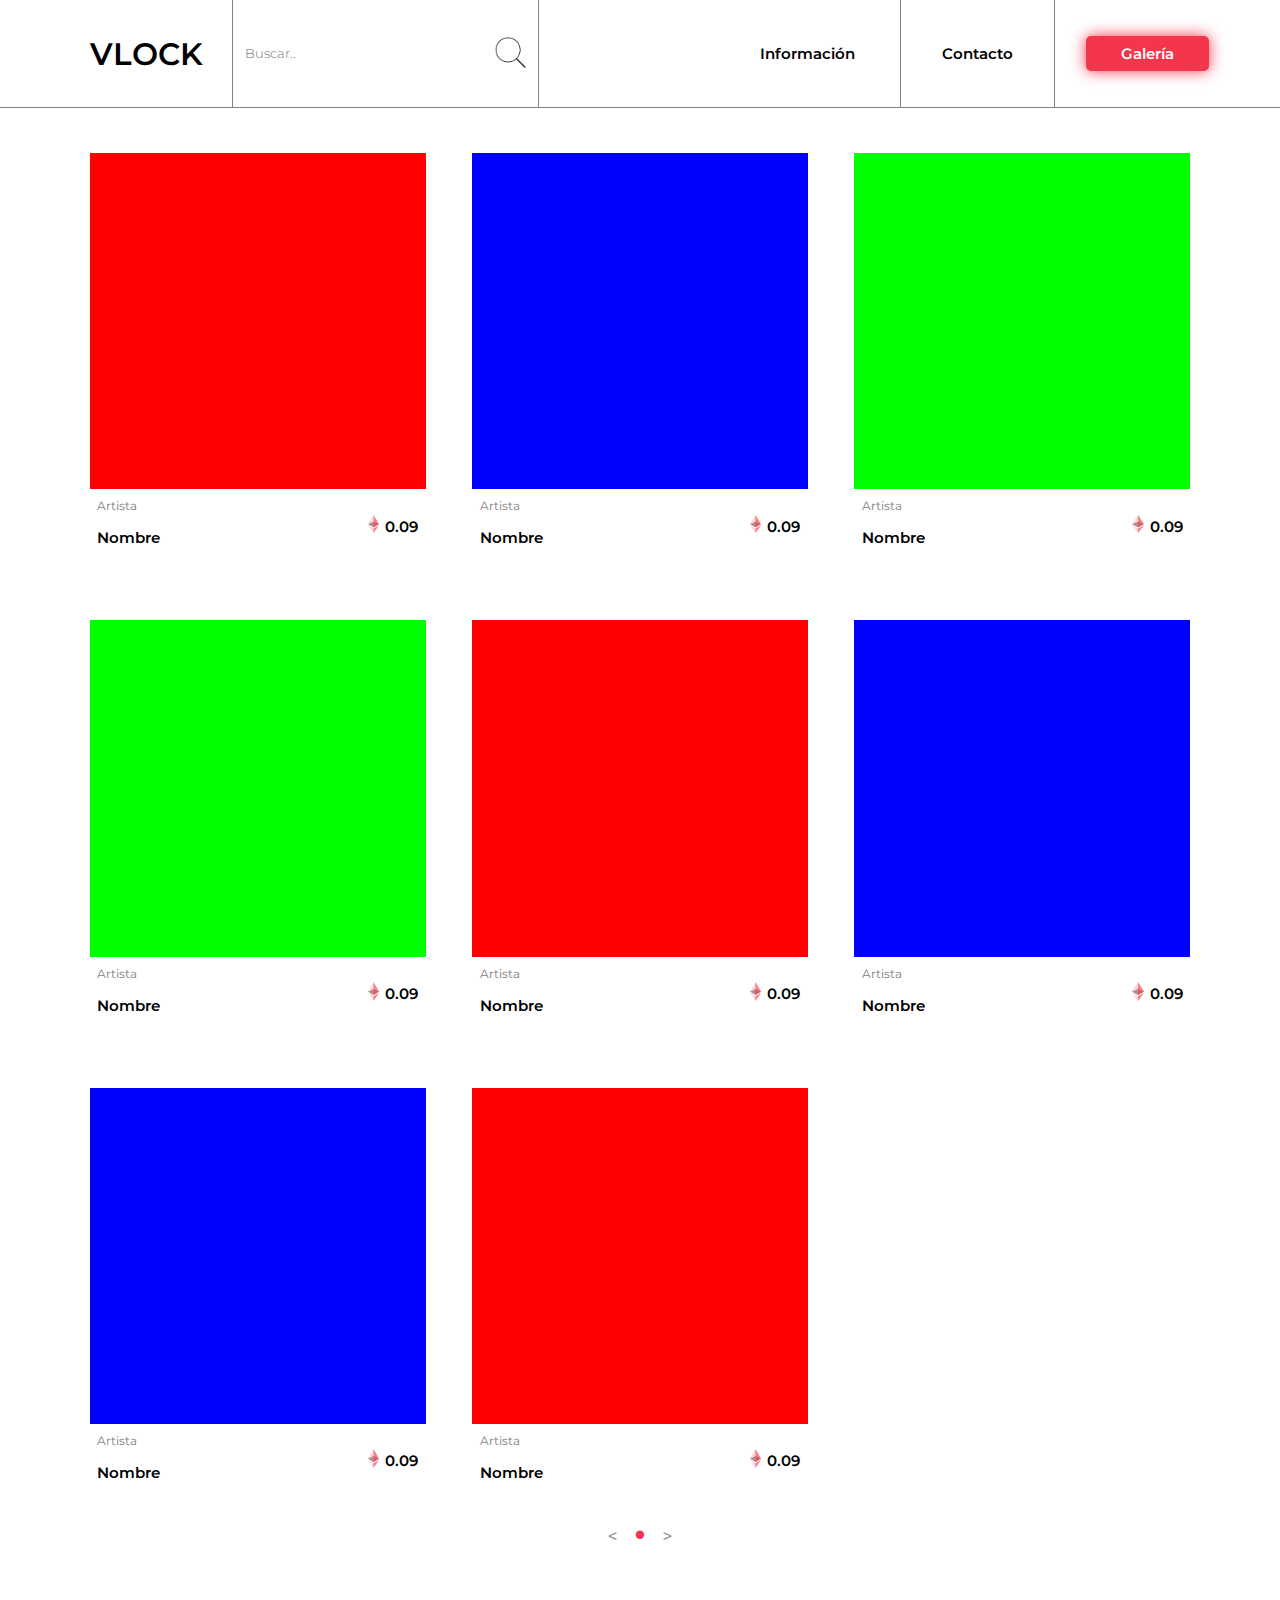
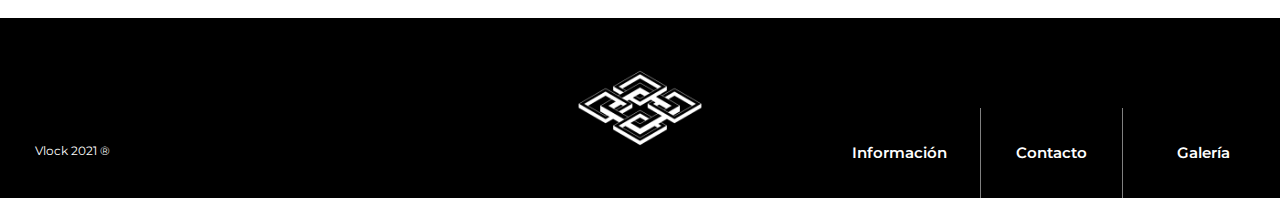
<file: gallery.html>
<!DOCTYPE html>
<html>
<head>
	<meta charset="utf-8">
	<meta name="description" content="">
	<!--<meta name="viewport" content="width=device-width, initial-scale=1">-->
	<link rel="preconnect" href="https://fonts.gstatic.com">
	<link href="https://fonts.googleapis.com/css2?family=Montserrat:wght@300;400;500;600&display=swap" rel="stylesheet"> 
	<link href="styles/style.css" rel="stylesheet">
	<link href="styles/gallery_style.css" rel="stylesheet">
	<script src="scripts/products.json" defer></script>	
	<script src="scripts/gallery.js" defer></script>				
	<title>VLOCK - Galería</title>
</head>
<body>
	<div class="wrapper">
		<header>
			<h1> 
				<a href="index.html">VLOCK</a>
			</h1>	
			<form class="search-form" action="" method="GET">
				<input type="search" placeholder="Buscar..">
				<button type="submit" class="search-button">
					<img src="media/search.png" alt="buscar">
				</button>
			</form>
			<ul class="nav">
				<li>
					<a href="#informacion"><h2>Información</h2></a>
				</li>
				<li>
					<a href="#contacto"><h2>Contacto</h2></a>
				</li>
				<li>
					<a href=""><h2>Galería</h2></a>
				</li>
			</ul>		
		</header>
		<div class="gallery">
			<div>
				<div class="frame"><img src="media/red.png"></div>
				<h4>Artista</h4>
				<h2>Nombre</h2>
				<h2><img src="media/ethereum.png">0.09</h2>
			</div>
			<div>
				<div class="frame"><img src="media/blue.png"></div>
				<h4>Artista</h4>
				<h2>Nombre</h2>
				<h2><img src="media/ethereum.png">0.09</h2>
			</div>
			<div>
				<div class="frame"><img src="media/green.png"></div>
				<h4>Artista</h4>
				<h2>Nombre</h2>
				<h2><img src="media/ethereum.png">0.09</h2>
			</div>
			<div>
				<div class="frame"><img src="media/red.png"></div>
				<h4>Artista</h4>
				<h2>Nombre</h2>
				<h2><img src="media/ethereum.png">0.09</h2>
			</div>
			<div>
				<div class="frame"><img src="media/blue.png"></div>
				<h4>Artista</h4>
				<h2>Nombre</h2>
				<h2><img src="media/ethereum.png">0.09</h2>
			</div>
			<div>
				<div class="frame"><img src="media/green.png"></div>
				<h4>Artista</h4>
				<h2>Nombre</h2>
				<h2><img src="media/ethereum.png">0.09</h2>
			</div>
			<div>
				<div class="frame"><img src="media/red.png"></div>
				<h4>Artista</h4>
				<h2>Nombre</h2>
				<h2><img src="media/ethereum.png">0.09</h2>
			</div>
			<div>
				<div class="frame"><img src="media/blue.png"></div>
				<h4>Artista</h4>
				<h2>Nombre</h2>
				<h2><img src="media/ethereum.png">0.09</h2>
			</div>
			<div>
				<div class="frame"><img src="media/green.png"></div>
				<h4>Artista</h4>
				<h2>Nombre</h2>
				<h2><img src="media/ethereum.png">0.09</h2>
			</div>
		</div>
			<div class = "gallery-controls">
				<div class="scroll-button-left"> < </div>
				<div class="frame">&bull;</div>
				<div class="scroll-button-right"> > </div>
			</div>
	</div>
	<footer>
		<h4>Vlock 2021 &reg;</h4>
		<div class="frame"><img src="media/VLOCK ICON White.png"></div>
		<ul class="nav">
			<li>
				<a href="#informacion"><h2>Información</h2></a>
			</li>
			<li>
				<a href="#contacto"><h2>Contacto</h2></a>
			</li>
			<li>
				<a href=""><h2>Galería</h2></a>
			</li>
		</ul>
	</footer>
</body>
</html>
</file>
<file: styles/style.css>
*{
	margin: 0;
	padding: 0;
	box-sizing: border-box;
	overflow: visible;
}

*::selection{
	background-color: #f07d8a;
	color: black;
}

html{
	font-family: 'Montserrat', sans-serif;
	font-size: 0.6vw;
}

body{
	background-color: white;
}

h1{
	display:flex;
	font-size: 4rem;
	font-weight: 600;
	align-items: center;
	justify-content: center;
}

h2{
	display: flex;
	font-size: 2rem;
	font-weight: 600;
	justify-content: center;
	align-items: center;
}

h3{
	display: flex;
	font-size: 5.5rem;
	font-weight: 500;
	color: #f4364c;
	align-items: center;
	justify-content: center;
}

h4{
	font-size: 1.5rem;
	font-weight: 400;
	color: gray;
}

p{
	display: flex;
	font-size: 2rem;
	font-weight: 400;
	line-height: 1.5;
	color: gray;
	align-items: center;
	justify-content: left;
}

header{
	grid-area: 1 / 1;
	display: grid;
	grid-template-columns: 7vw 1fr 2.15fr 1.45fr 3.25fr 5.52vw; 
	grid-template-rows: 1fr;
	place-items: center;
	border-bottom: 0.5px solid gray;
}

a{
	cursor: pointer;
}

header a{
	text-decoration: inherit;
	color: inherit;
}

header .nav{
	grid-area: 1 / 5;
}

.frame{
	display: flex;
	align-items: center;
	justify-content: center;
	height: 100%;
	width: 100%;
}

.frame img{
	object-fit: contain;
	height: 100%;
	width: 100%;
}

.nav{
	display: flex;
	width: 100%;
	height:100%;
	justify-content: space-between;
	align-items: center;
}

.nav a{
	text-decoration: inherit;
	color: inherit;
}

.nav li{
	display: flex;
	flex-direction: column;
	height: 100%;
	flex: 1 1 0;
	justify-content: center;
	align-items: flex-start;
}

.nav li h2{
	height: 2.3em;
	width: 8em;
}

.nav li:nth-child(2){
	border-right: 0.5px solid gray;
	border-left: 0.5px solid gray;
	align-items: center;
}

.nav li:last-child{
	align-items: flex-end;
}

.nav li:last-child h2{
	background-color: #f4364c;
	border-radius: 5px;
	color: white;
	box-shadow: 0 0 1em #f4364c;
}

.nav li:last-child h2::selection{
	background-color: white;
	color: #f4364c;
}

header h1{
	grid-area: 1 / 2;
	justify-self: start;	
}

.search-form{
	display: flex;
	height: 100%;
	width: 	100%;
	justify-content: space-between;
	align-items: center;
	grid-area: 1 / 3;
	border-right: 0.5px solid gray;
	border-left: 0.5px solid gray;
}

.search-form input{
	flex: 1 1 0;
	height: 40%;
	padding-left: 1.5rem;
	border: none;
	outline: none;
	font-family: inherit;
	font-size: 1.7rem;
	font-weight: 300;
}

.search-button{
	width: 10%;
	height: 30%;
	margin-left: 2%;
	margin-right: 4%;
	background: transparent;
	border: none;
  	outline: none;
}

.search-button img{
	object-fit: cover;
	max-height: 100%;
	max-width: 100%;
}

.gallery{
	display: grid;
	grid-template-columns: 1fr 1fr 1fr;
	grid-template-rows: 1fr;
	grid-column-gap: 3.6vw;
	grid-row-gap: 7vh;
}

.gallery > div{
	display: grid;
	grid-template-columns: 1fr 1fr;
	grid-template-rows: 24.9vw 2.4rem 1fr;
	grid-row-gap: 0.7rem;
	place-items: center start;
}

.gallery .frame{
	grid-area: 1 / 1 / 2 / 3;
}

.gallery h4{
	grid-area: 2 / 1;
	margin-left: 1rem;
	align-self: end;
}

.gallery h2:first-of-type{
	grid-area: 3 / 1;
	margin-left: 1rem;
}

.gallery h2:last-of-type{
	grid-area: 2 / 2 / 4 / 3;
	margin-right: 1rem;
	justify-self: end;
}

.gallery h2 img{
	margin-right: 0.8rem;
	margin-bottom: 0.5rem;
	height: 1.2em;
	width: auto
}

.gallery-controls{
	display: flex;
	justify-self: center;
	justify-content: space-between;
	align-content: center;
	min-width: 5vw;
	height: 100%;
	font-size: 4rem;
	font-weight: 500;
	font-family: monospace;
	color: gray;
}

.gallery-controls > div{
	cursor: pointer;
}

.gallery-controls .scroll-button-left{
	display: flex;
	user-select: none;
	align-items: center;
	justify-content: center;
	margin-right: 1rem;
	font-size: 2rem;
}

.gallery-controls .scroll-button-right{
	display: flex;
	user-select: none;
	font-family: monospace;
	align-items: center;
	justify-content: center;
	margin-left: 1rem;
	font-size: 2rem;
}

footer{
	display: grid;
	background-color: black;
	height: 20vh;
	grid-template-columns: 1fr 1fr 1fr;
	grid-template-rows: 1fr 1fr;
	place-items: center;
}

footer h4{
	grid-area: 2 / 1;
	justify-self: start;
	color: white;
	margin: 0 4.5rem 0.5rem;
}

footer .frame{
	grid-area: 1 / 2 / 3 / 3;
	height: 50%;
}

footer .nav{
	position: relative;
	grid-area: 2 / 3;
	right: 2rem;
}

footer .nav li h2{
	color: white;
}

footer .nav li:last-child h2{
	background-color: transparent;
	box-shadow: none;
}
</file>
<file: styles/gallery_style.css>
.wrapper{
	display: grid;
	width: 100%;
	height: auto;
	grid-template-columns: 1fr;
	grid-template-rows: 12vh 5vh 1fr 10vh 4vh;
}

header{
	grid-area:  1 / 1;
}

.gallery{
	grid-area:  3 / 1;
	grid-template-rows: 1fr 1fr 1fr;
	margin: 0 7vw;
}

.gallery > div{
	grid-template-rows: 26.3vw 2.4rem 5rem;
}

.gallery-controls{
	grid-area:  4 / 1;
}
</file>
